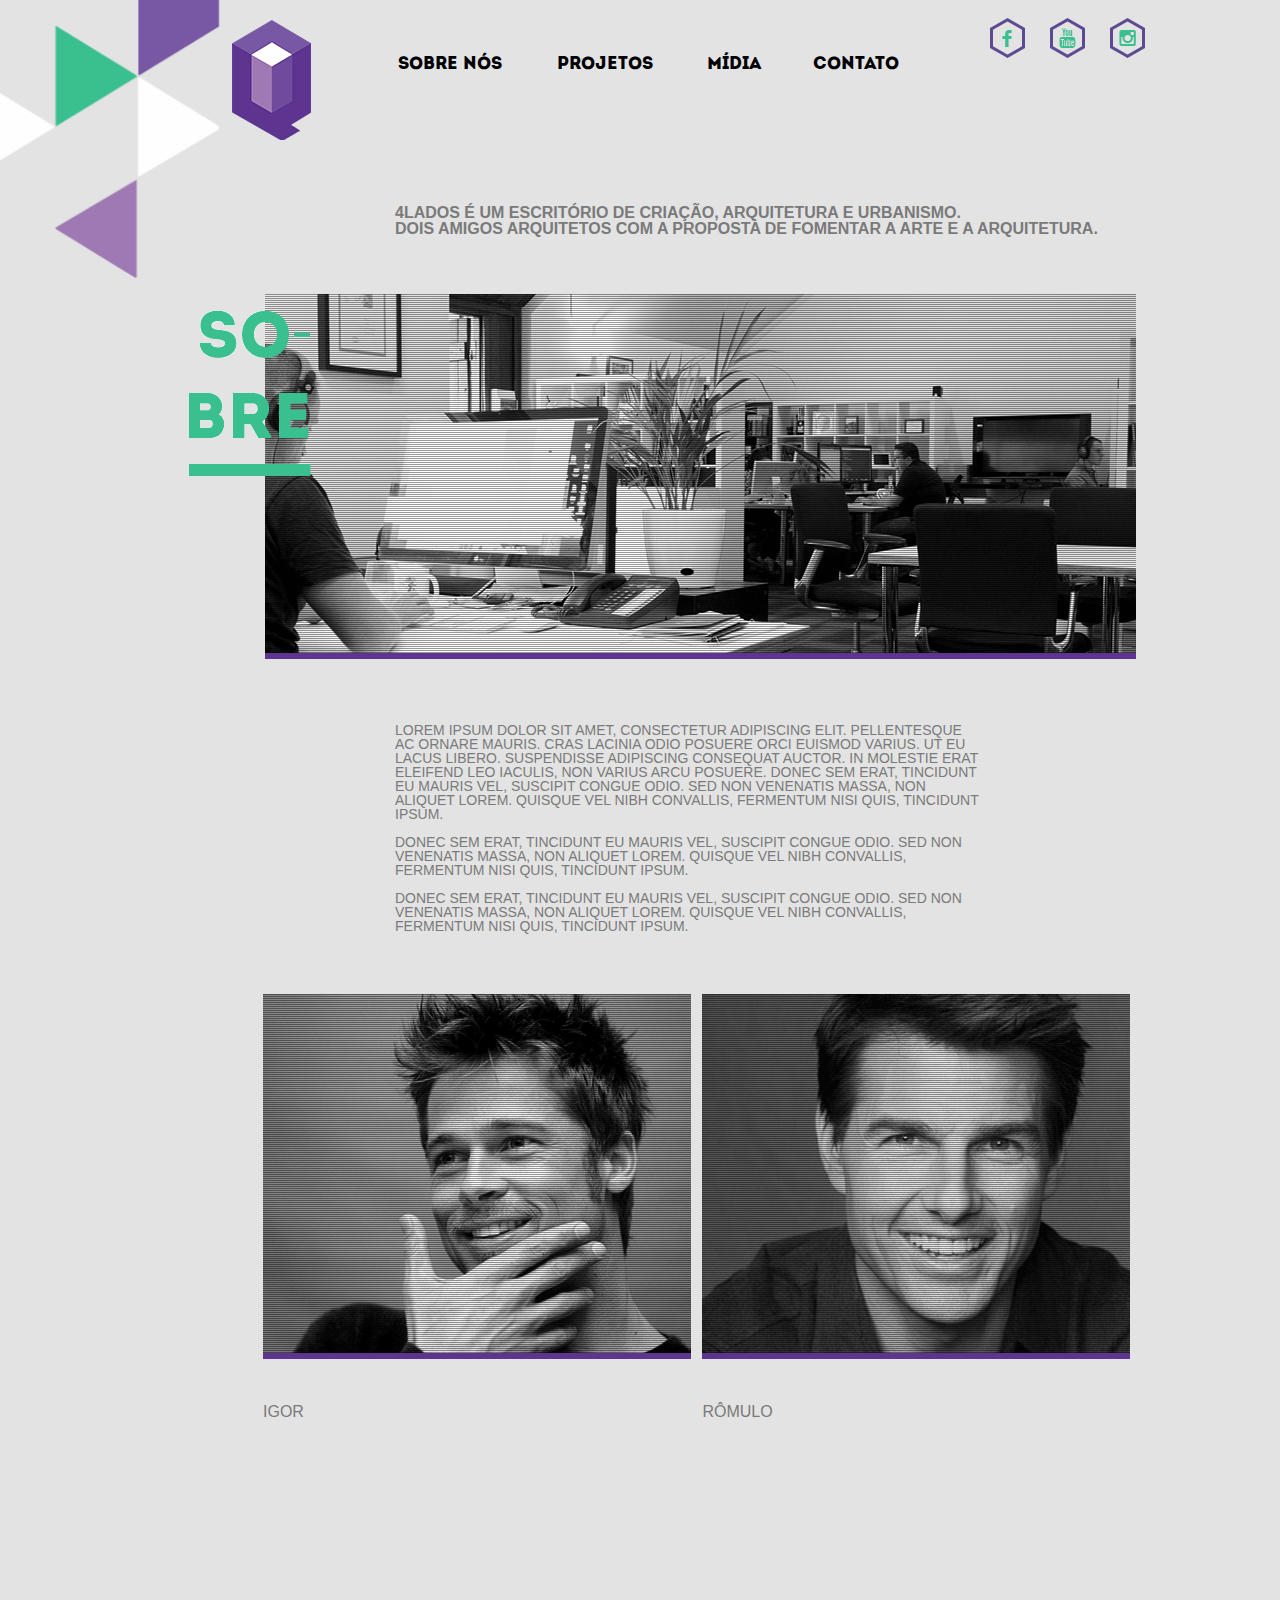
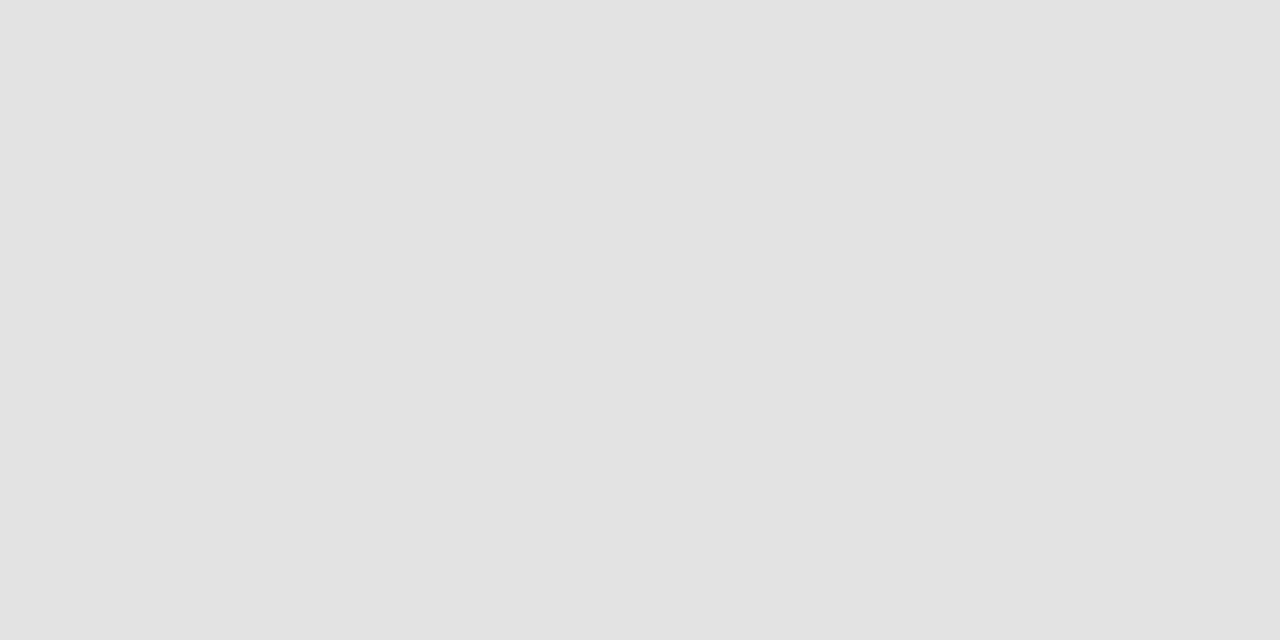
<file: QuatroLados/Sobre.html>
﻿<!DOCTYPE html>
<html xmlns="http://www.w3.org/1999/xhtml">
<head>
    <link rel="icon" href="Images/favicon.ico" type="image/x-icon">
    <title>4Lados Arquitetura</title>
    <link href="Styles/Reset.css" rel="stylesheet" />
    <link href="Styles/Base.css" rel="stylesheet" />
    <link href="Styles/Sobre.css" rel="stylesheet" />
</head>
<body>
    <header>
        <div>
            <a href="Index.html"><h1>4Lados Arquitetura</h1></a>
            <nav class="main-menu">
                <ul>
                    <li class="sobre"><a href="Sobre.html">SOBRE NÓS</a></li>
                    <li class="projetos"><a href="Projeto.html">PROJETOS</a></li>
                    <li class="midia"><a href="">MÍDIA</a></li>
                    <li class="contato"><a href="Contato.html">CONTATO</a></li>
                </ul>
            </nav>
        </div>
        <div>
            <nav class="social-links">
                <ul>
                    <li><a class="facebook" href=""></a></li>
                    <li><a class="youtube" href=""></a></li>
                    <li><a class="instagram" target="_blank" href="https://instagram.com/4ladosarquitetura/"></a></li>
                </ul>
            </nav>
        </div>
    </header>
    <div class="content">
        <div class="content-header">
            <h4>
                4LADOS É um Escritório de criação, arquitetura e urbanismo.
            </h4>
            <h4>
                Dois amigos arquitetos com a proposta de fomentar a arte e a arquitetura.
            </h4>
        </div>
        <div class="image-sobre">
            <img src="Images/sobreImagem.png" />
        </div>
        <div class="text-sobre">
            <p><h5>Lorem ipsum dolor sit amet, consectetur adipiscing elit. Pellentesque ac ornare mauris. Cras lacinia odio posuere orci euismod varius. Ut eu lacus libero. Suspendisse adipiscing consequat auctor. In molestie erat eleifend leo iaculis, non varius arcu posuere. Donec sem erat, tincidunt eu mauris vel, suscipit congue odio. Sed non venenatis massa, non aliquet lorem. Quisque vel nibh convallis, fermentum nisi quis, tincidunt ipsum.</h5></p>
            <br />
            <p><h5>Donec sem erat, tincidunt eu mauris vel, suscipit congue odio. Sed non venenatis massa, non aliquet lorem. Quisque vel nibh convallis, fermentum nisi quis, tincidunt ipsum.</h5></p>
            <br />
            <p><h5> Donec sem erat, tincidunt eu mauris vel, suscipit congue odio. Sed non venenatis massa, non aliquet lorem. Quisque vel nibh convallis, fermentum nisi quis, tincidunt ipsum.</h5></p>
        </div>
        <div class="content-equipe">
            <ul>
                <li>
                    <div>
                        <img src="Images/IgorFoto.png" />
                    </div>
                    <div>
                        <h2>Igor</h2>
                        <nav>
                            <ul>
                                <li><a class="facebook" href="" ></a></li>
                                <li><a class="instagram" href=""></a></li>
                            </ul>
                        </nav>
                    </div>
                   
                </li>
                <li>
                    <div>
                        <img src="Images/RomuloFoto.png" />
                    </div>
                    <div>
                        <h2>Rômulo</h2>
                        <nav>
                            <ul>
                                <li><a class="facebook" href=""></a></li>
                                <li><a class="instagram" href=""></a></li>
                            </ul>
                        </nav>
                    </div>
                    
                </li>
            </ul>
        </div>
    </div>
</body>
</html>
</file>
<file: QuatroLados/Styles/Base.css>
﻿@font-face {
    font-family: Intro;
    src: url(../Fonts/Intro.otf) format("opentype");
}

body {
    background: #E3E3E3;
    background-image: url(../Images/trianguloTopo.png);
    background-repeat: no-repeat;
    background-size: 220px 278px;
    width: 1280px;
    height: 2240px;
}
h1,h2,h3,h4,h5,h6{
    text-transform:uppercase;
}

/*****HEADER*****/

header{
     font: 17.53px/1 Intro, 'Intro', Arial, Intro;
     width:956px;
     height:120px;

     padding-left:232px;
}

header h1 {
        background-image: url(../Images/logoHome.png);
        background-repeat: no-repeat;
        height: 120px;
        float: left;
        overflow: hidden;
        text-indent: 100%;
        white-space: nowrap;
        width: 81px;
        margin-top:20px;
        margin-right:85px;
    }

header nav {
        float: left;
        padding-top:11px;
    }

.main-menu li {
    float: left;
    padding-top: 45px;
    text-align: left;
}

.main-menu .sobre {
    width: 159px;
}

.main-menu .projetos {
    width: 150px;
}

.main-menu .midia {
    width: 106px;
}

.main-menu .contato {
    width: 91px;
}

.main-menu a {
    color: #000;
    text-decoration: none;
}

    .main-menu a:hover {
        text-decoration: underline;
        color:#58bf8f;
    }

.social-links {
        margin-top: 5px;
        margin-left: 86px;
        width: 163px;
}

    .social-links li {
        display: inline-block;
        
    }

    .social-links a {
        background-position: center center;
        background-repeat: no-repeat;
        display: block;
        height: 44px;
        width: 35px;
    }

    .social-links .facebook {
        background-image: url(../Images/iconFacebook.png);
        margin-right: 20px;
    }

    .social-links .youtube {
        background-image: url(../Images/iconYoutube.png);
        margin-right: 20px;
    }

    .social-links .instagram {
        background-image: url(../Images/iconInstagram.png);
    }
</file>
<file: QuatroLados/Styles/Sobre.css>
﻿@font-face {
    font-family: Letter Gothic Std;
    src: url(../Fonts/Letter Gothic.ttf) format("opentype");
    -webkit-font-smoothing: antialiased;
    -moz-osx-font-smoothing: grayscale;
}

.content{
    font: 16px/1 Letter Gothic Std, 'Letter Gothic Std', Arial, Letter Gothic Std;
    color: #7A7A7A; 
}
.content-header{
    padding-top: 85px;
    padding-left: 395px;
}

    .content-header h4{
        font-weight: bold;
    }

    .content .image-sobre{
        padding-left: 189px;
        padding-top: 57px;
    }

    .content .text-sobre{
        padding-left: 395px;
        margin-top: 61px;
        max-width: 589px;
        max-height: 260px;

        font-size: 14px;
    }

.content-equipe{
    padding-top: 61px;
    padding-left: 263px;
}   

     .content-equipe li {
            display: inline-block;
            width: 435px;
        }
     .a .facebook {
        background-image: url(../Images/iconFacebook.png);
    }

    .a .instagram {
        background-image: url(../Images/iconYoutube.png);
    }
</file>
